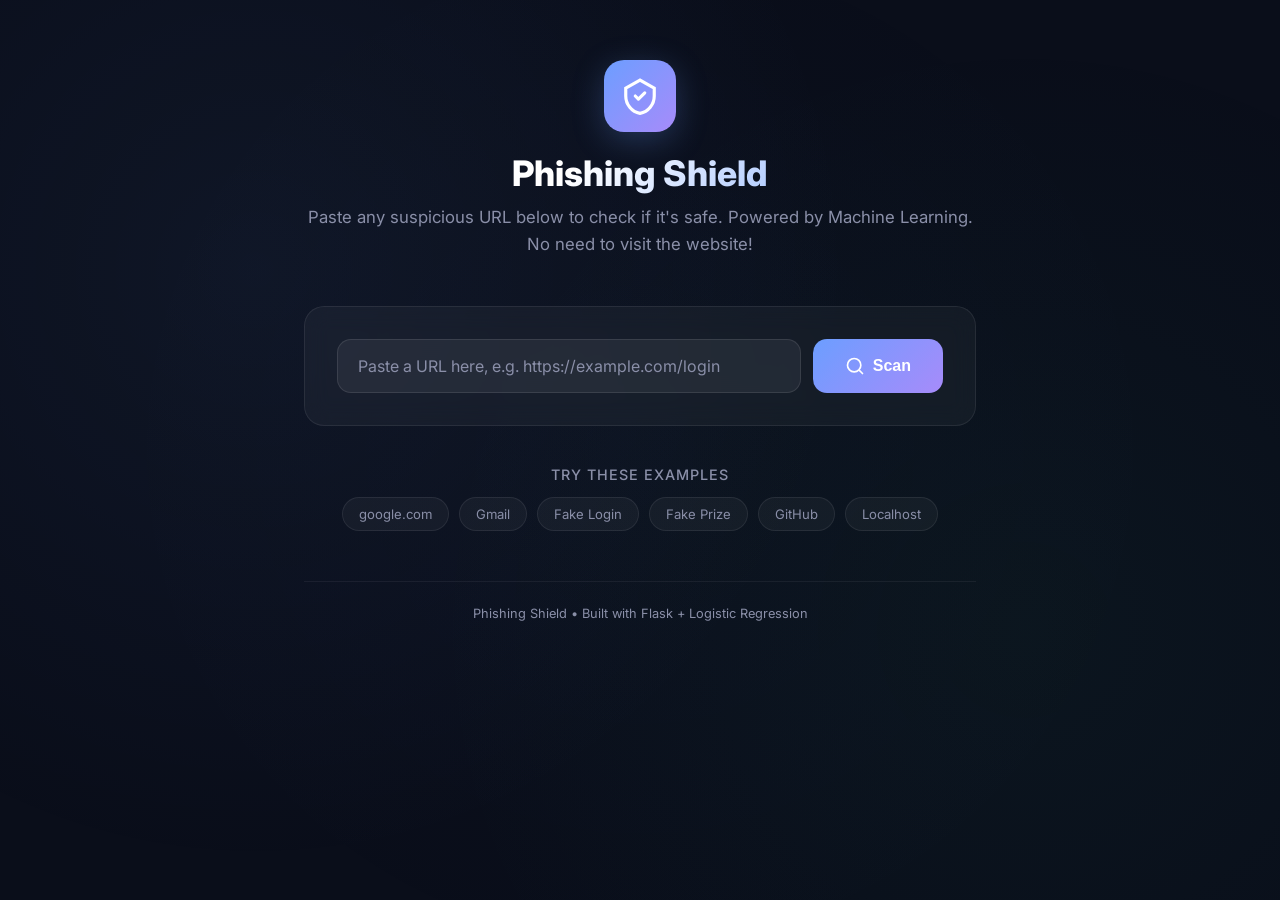
<file: phishing website detection system/backend/templates/index.html>
<!DOCTYPE html>
<html lang="en">

<head>
    <meta charset="UTF-8">
    <meta name="viewport" content="width=device-width, initial-scale=1.0">
    <title>Phishing Shield</title>
    <meta name="description" content="Check if a website is safe or phishing before you visit it.">
    <link href="https://fonts.googleapis.com/css2?family=Inter:wght@300;400;500;600;700;800&display=swap"
        rel="stylesheet">
    <style>
        *,
        *::before,
        *::after {
            margin: 0;
            padding: 0;
            box-sizing: border-box;
        }

        :root {
            --bg-primary: #0a0e1a;
            --bg-card: rgba(255, 255, 255, 0.04);
            --bg-card-hover: rgba(255, 255, 255, 0.07);
            --text-primary: #e8eaf0;
            --text-secondary: #8a8fa8;
            --accent-blue: #6c9eff;
            --accent-green: #34d399;
            --accent-red: #f87171;
            --accent-yellow: #fbbf24;
            --glow-blue: rgba(108, 158, 255, 0.15);
            --glow-green: rgba(52, 211, 153, 0.15);
            --glow-red: rgba(248, 113, 113, 0.15);
        }

        body {
            font-family: 'Inter', -apple-system, sans-serif;
            background: var(--bg-primary);
            color: var(--text-primary);
            min-height: 100vh;
            overflow-x: hidden;
        }

        /* ── Animated Background ── */
        .bg-grid {
            position: fixed;
            inset: 0;
            z-index: 0;
            background-image:
                radial-gradient(circle at 20% 30%, rgba(108, 158, 255, 0.06) 0%, transparent 50%),
                radial-gradient(circle at 80% 70%, rgba(52, 211, 153, 0.04) 0%, transparent 50%),
                radial-gradient(circle at 50% 50%, rgba(108, 158, 255, 0.02) 0%, transparent 70%);
            animation: bgPulse 8s ease-in-out infinite alternate;
        }

        @keyframes bgPulse {
            0% {
                opacity: 0.6;
            }

            100% {
                opacity: 1;
            }
        }

        .container {
            position: relative;
            z-index: 1;
            max-width: 720px;
            margin: 0 auto;
            padding: 60px 24px 40px;
        }

        /* ── Header ── */
        .header {
            text-align: center;
            margin-bottom: 48px;
        }

        .logo-icon {
            width: 72px;
            height: 72px;
            margin: 0 auto 20px;
            background: linear-gradient(135deg, var(--accent-blue), #a78bfa);
            border-radius: 20px;
            display: flex;
            align-items: center;
            justify-content: center;
            box-shadow: 0 8px 32px rgba(108, 158, 255, 0.25);
            animation: floatIcon 3s ease-in-out infinite;
        }

        @keyframes floatIcon {

            0%,
            100% {
                transform: translateY(0);
            }

            50% {
                transform: translateY(-6px);
            }
        }

        .logo-icon svg {
            width: 38px;
            height: 38px;
        }

        .header h1 {
            font-size: 2.2rem;
            font-weight: 800;
            background: linear-gradient(135deg, #fff 40%, var(--accent-blue));
            -webkit-background-clip: text;
            -webkit-text-fill-color: transparent;
            margin-bottom: 10px;
        }

        .header p {
            font-size: 1.05rem;
            color: var(--text-secondary);
            line-height: 1.6;
        }

        /* ── Search Box ── */
        .scan-box {
            background: var(--bg-card);
            border: 1px solid rgba(255, 255, 255, 0.08);
            border-radius: 20px;
            padding: 32px;
            backdrop-filter: blur(12px);
            margin-bottom: 28px;
            transition: border-color 0.3s;
        }

        .scan-box:focus-within {
            border-color: rgba(108, 158, 255, 0.4);
            box-shadow: 0 0 40px var(--glow-blue);
        }

        .input-row {
            display: flex;
            gap: 12px;
        }

        .url-input {
            flex: 1;
            background: rgba(255, 255, 255, 0.06);
            border: 1px solid rgba(255, 255, 255, 0.1);
            border-radius: 14px;
            padding: 16px 20px;
            font-size: 1rem;
            color: var(--text-primary);
            font-family: 'Inter', sans-serif;
            outline: none;
            transition: border-color 0.3s, background 0.3s;
        }

        .url-input::placeholder {
            color: var(--text-secondary);
        }

        .url-input:focus {
            border-color: var(--accent-blue);
            background: rgba(108, 158, 255, 0.06);
        }

        .scan-btn {
            padding: 16px 32px;
            background: linear-gradient(135deg, #6c9eff, #a78bfa);
            border: none;
            border-radius: 14px;
            color: #fff;
            font-size: 1rem;
            font-weight: 600;
            cursor: pointer;
            display: flex;
            align-items: center;
            gap: 8px;
            transition: transform 0.2s, box-shadow 0.2s;
            white-space: nowrap;
        }

        .scan-btn:hover {
            transform: translateY(-2px);
            box-shadow: 0 8px 24px rgba(108, 158, 255, 0.35);
        }

        .scan-btn:active {
            transform: scale(0.97);
        }

        .scan-btn:disabled {
            opacity: 0.6;
            cursor: not-allowed;
            transform: none;
        }

        .scan-btn svg {
            width: 20px;
            height: 20px;
        }

        .hint {
            margin-top: 14px;
            font-size: 0.82rem;
            color: var(--text-secondary);
            text-align: center;
        }

        /* ── Result Card ── */
        .result-card {
            border-radius: 20px;
            padding: 36px 32px;
            text-align: center;
            animation: slideUp 0.5s ease-out;
            display: none;
        }

        .result-card.visible {
            display: block;
        }

        @keyframes slideUp {
            from {
                opacity: 0;
                transform: translateY(20px);
            }

            to {
                opacity: 1;
                transform: translateY(0);
            }
        }

        .result-card.safe {
            background: linear-gradient(135deg, rgba(52, 211, 153, 0.08), rgba(52, 211, 153, 0.03));
            border: 1px solid rgba(52, 211, 153, 0.2);
            box-shadow: 0 8px 40px var(--glow-green);
        }

        .result-card.danger {
            background: linear-gradient(135deg, rgba(248, 113, 113, 0.08), rgba(248, 113, 113, 0.03));
            border: 1px solid rgba(248, 113, 113, 0.2);
            box-shadow: 0 8px 40px var(--glow-red);
        }

        .result-card.loading {
            background: var(--bg-card);
            border: 1px solid rgba(108, 158, 255, 0.2);
            box-shadow: 0 8px 40px var(--glow-blue);
        }

        .result-icon {
            width: 72px;
            height: 72px;
            margin: 0 auto 18px;
            border-radius: 50%;
            display: flex;
            align-items: center;
            justify-content: center;
        }

        .result-icon.safe {
            background: rgba(52, 211, 153, 0.12);
        }

        .result-icon.danger {
            background: rgba(248, 113, 113, 0.12);
        }

        .result-icon.loading {
            background: rgba(108, 158, 255, 0.12);
        }

        .result-icon svg {
            width: 36px;
            height: 36px;
        }

        .result-title {
            font-size: 1.5rem;
            font-weight: 700;
            margin-bottom: 8px;
        }

        .result-title.safe {
            color: var(--accent-green);
        }

        .result-title.danger {
            color: var(--accent-red);
        }

        .result-title.loading {
            color: var(--accent-blue);
        }

        .result-url {
            font-size: 0.85rem;
            color: var(--text-secondary);
            word-break: break-all;
            margin-bottom: 16px;
            padding: 10px 16px;
            background: rgba(0, 0, 0, 0.2);
            border-radius: 10px;
            display: inline-block;
            max-width: 100%;
        }

        .result-desc {
            font-size: 0.95rem;
            color: var(--text-secondary);
            line-height: 1.7;
            margin-bottom: 20px;
        }

        .result-note {
            font-size: 0.85rem;
            color: var(--accent-yellow);
            font-style: italic;
            margin-top: 10px;
        }

        /* ── Confidence Bar ── */
        .confidence-section {
            margin-top: 18px;
        }

        .confidence-label {
            font-size: 0.85rem;
            color: var(--text-secondary);
            margin-bottom: 8px;
        }

        .confidence-bar {
            width: 100%;
            height: 10px;
            background: rgba(255, 255, 255, 0.06);
            border-radius: 99px;
            overflow: hidden;
        }

        .confidence-fill {
            height: 100%;
            border-radius: 99px;
            transition: width 0.8s ease-out;
        }

        .confidence-fill.safe {
            background: linear-gradient(90deg, #34d399, #6ee7b7);
        }

        .confidence-fill.danger {
            background: linear-gradient(90deg, #f87171, #fca5a5);
        }

        .confidence-value {
            font-size: 1.8rem;
            font-weight: 700;
            margin-top: 8px;
        }

        .confidence-value.safe {
            color: var(--accent-green);
        }

        .confidence-value.danger {
            color: var(--accent-red);
        }

        /* ── Example URLs ── */
        .examples {
            margin-top: 40px;
            text-align: center;
        }

        .examples h3 {
            font-size: 0.9rem;
            color: var(--text-secondary);
            font-weight: 500;
            margin-bottom: 14px;
            text-transform: uppercase;
            letter-spacing: 1px;
        }

        .example-chips {
            display: flex;
            flex-wrap: wrap;
            gap: 10px;
            justify-content: center;
        }

        .chip {
            padding: 8px 16px;
            background: var(--bg-card);
            border: 1px solid rgba(255, 255, 255, 0.08);
            border-radius: 99px;
            font-size: 0.82rem;
            color: var(--text-secondary);
            cursor: pointer;
            transition: all 0.2s;
        }

        .chip:hover {
            background: var(--bg-card-hover);
            border-color: rgba(108, 158, 255, 0.3);
            color: var(--text-primary);
        }

        /* ── Footer ── */
        .footer {
            text-align: center;
            margin-top: 50px;
            padding-top: 24px;
            border-top: 1px solid rgba(255, 255, 255, 0.06);
            font-size: 0.8rem;
            color: var(--text-secondary);
        }

        /* ── Spinner ── */
        .spinner {
            display: inline-block;
            width: 20px;
            height: 20px;
            border: 2px solid rgba(255, 255, 255, 0.3);
            border-top-color: #fff;
            border-radius: 50%;
            animation: spin 0.7s linear infinite;
        }

        @keyframes spin {
            to {
                transform: rotate(360deg);
            }
        }

        /* ── Responsive ── */
        @media (max-width: 600px) {
            .container {
                padding: 40px 16px 30px;
            }

            .header h1 {
                font-size: 1.6rem;
            }

            .input-row {
                flex-direction: column;
            }

            .scan-btn {
                justify-content: center;
            }

            .scan-box {
                padding: 24px 20px;
            }
        }
    </style>
</head>

<body>
    <div class="bg-grid"></div>

    <div class="container">
        <!-- Header -->
        <header class="header">
            <div class="logo-icon">
                <svg viewBox="0 0 24 24" fill="none">
                    <path d="M12 2L3 7V12C3 17.25 6.75 22.13 12 23C17.25 22.13 21 17.25 21 12V7L12 2Z" stroke="#fff"
                        stroke-width="2" />
                    <path d="M9 12L11 14L15 10" stroke="#fff" stroke-width="2" stroke-linecap="round"
                        stroke-linejoin="round" />
                </svg>
            </div>
            <h1>Phishing Shield</h1>
            <p>Paste any suspicious URL below to check if it's safe. Powered by Machine Learning. No need to visit the
                website!</p>
        </header>

        <!-- Scan Box -->
        <div class="scan-box">
            <div class="input-row">
                <input type="url" id="url-input" class="url-input"
                    placeholder="Paste a URL here, e.g. https://example.com/login" autocomplete="off"
                    spellcheck="false">
                <button id="scan-btn" class="scan-btn">
                    <svg viewBox="0 0 24 24" fill="none">
                        <path d="M21 21L16.65 16.65M19 11A8 8 0 1 1 3 11a8 8 0 0 1 16 0Z" stroke="currentColor"
                            stroke-width="2" stroke-linecap="round" />
                    </svg>
                    Scan
                </button>
            </div>
        </div>

        <!-- Result Card -->
        <div class="result-card" id="result-card">
            <div class="result-icon" id="result-icon"><!-- SVG injected by JS --></div>
            <div class="result-title" id="result-title"></div>
            <div class="result-url" id="result-url"></div>
            <div class="result-desc" id="result-desc"></div>
            <div class="result-note" id="result-note"></div>
            <div class="confidence-section" id="confidence-section">
                <div class="confidence-label">Model Confidence</div>
                <div class="confidence-bar">
                    <div class="confidence-fill" id="confidence-fill"></div>
                </div>
                <div class="confidence-value" id="confidence-value"></div>
            </div>
        </div>

        <!-- Example URLs -->
        <div class="examples">
            <h3>Try these examples</h3>
            <div class="example-chips">
                <span class="chip" data-url="https://www.google.com">google.com</span>
                <span class="chip" data-url="https://mail.google.com/mail/u/0/#inbox">Gmail</span>
                <span class="chip" data-url="http://secure-login-update-verify.com/signin">Fake Login</span>
                <span class="chip" data-url="http://free-iphone-winner-click-now.net">Fake Prize</span>
                <span class="chip" data-url="https://github.com">GitHub</span>
                <span class="chip" data-url="http://localhost:8888/tree">Localhost</span>
            </div>
        </div>

        <!-- Footer -->
        <footer class="footer">
            Phishing Shield &bull; Built with Flask + Logistic Regression
        </footer>
    </div>

    <script>
        const API_BASE = window.location.origin;

        const urlInput = document.getElementById('url-input');
        const scanBtn = document.getElementById('scan-btn');
        const resultCard = document.getElementById('result-card');
        const resultIcon = document.getElementById('result-icon');
        const resultTitle = document.getElementById('result-title');
        const resultUrl = document.getElementById('result-url');
        const resultDesc = document.getElementById('result-desc');
        const resultNote = document.getElementById('result-note');
        const confidenceFill = document.getElementById('confidence-fill');
        const confidenceValue = document.getElementById('confidence-value');
        const confidenceSection = document.getElementById('confidence-section');

        const ICONS = {
            safe: `<svg viewBox="0 0 24 24" fill="none"><path d="M12 2L3 7V12C3 17.25 6.75 22.13 12 23C17.25 22.13 21 17.25 21 12V7L12 2Z" fill="rgba(52,211,153,0.15)" stroke="#34d399" stroke-width="2"/><path d="M9 12L11 14L15 10" stroke="#34d399" stroke-width="2" stroke-linecap="round" stroke-linejoin="round"/></svg>`,
            danger: `<svg viewBox="0 0 24 24" fill="none"><path d="M12 2L3 7V12C3 17.25 6.75 22.13 12 23C17.25 22.13 21 17.25 21 12V7L12 2Z" fill="rgba(248,113,113,0.15)" stroke="#f87171" stroke-width="2"/><path d="M12 9V13M12 17H12.01" stroke="#f87171" stroke-width="2" stroke-linecap="round"/></svg>`,
        };

        // ── Scan Button ──
        scanBtn.addEventListener('click', scan);
        urlInput.addEventListener('keydown', (e) => { if (e.key === 'Enter') scan(); });

        // ── Example Chips ──
        document.querySelectorAll('.chip').forEach(chip => {
            chip.addEventListener('click', () => {
                urlInput.value = chip.dataset.url;
                scan();
            });
        });

        async function scan() {
            const url = urlInput.value.trim();
            if (!url) {
                urlInput.focus();
                return;
            }

            // Show loading
            scanBtn.disabled = true;
            scanBtn.innerHTML = `<span class="spinner"></span> Scanning…`;
            showResult('loading', 'Analyzing…', url, 'Sending URL to the AI model…', '', null);

            try {
                const res = await fetch(`${API_BASE}/predict`, {
                    method: 'POST',
                    headers: { 'Content-Type': 'application/json' },
                    body: JSON.stringify({ url }),
                });

                if (!res.ok) throw new Error(`Server error ${res.status}`);

                const data = await res.json();
                const isSafe = data.prediction === 'good';

                showResult(
                    isSafe ? 'safe' : 'danger',
                    isSafe ? '✅ Safe Website' : '🚨 Phishing Detected!',
                    data.url,
                    isSafe
                        ? 'This URL appears to be legitimate. No phishing indicators were found by the ML model.'
                        : 'Warning! This URL exhibits phishing characteristics. Do NOT enter any personal information on this site.',
                    data.note || '',
                    data.confidence
                );
            } catch (err) {
                showResult(
                    'danger',
                    '⚠️ Scan Failed',
                    url,
                    `Could not reach the backend server. Make sure app.py is running.\n\nError: ${err.message}`,
                    '',
                    null
                );
            }

            scanBtn.disabled = false;
            scanBtn.innerHTML = `<svg viewBox="0 0 24 24" fill="none"><path d="M21 21L16.65 16.65M19 11A8 8 0 1 1 3 11a8 8 0 0 1 16 0Z" stroke="currentColor" stroke-width="2" stroke-linecap="round"/></svg> Scan`;
        }

        function showResult(type, title, url, desc, note, confidence) {
            resultCard.className = `result-card visible ${type}`;

            resultIcon.className = `result-icon ${type}`;
            resultIcon.innerHTML = type === 'loading'
                ? `<span class="spinner" style="width:32px;height:32px;border-width:3px;border-color:rgba(108,158,255,0.3);border-top-color:#6c9eff;"></span>`
                : (ICONS[type] || '');

            resultTitle.className = `result-title ${type}`;
            resultTitle.textContent = title;

            resultUrl.textContent = url;
            resultDesc.textContent = desc;
            resultNote.textContent = note || '';
            resultNote.style.display = note ? 'block' : 'none';

            if (confidence !== null && confidence !== undefined) {
                confidenceSection.style.display = 'block';
                confidenceFill.className = `confidence-fill ${type}`;
                confidenceFill.style.width = `${confidence}%`;
                confidenceValue.className = `confidence-value ${type}`;
                confidenceValue.textContent = `${confidence}%`;
            } else {
                confidenceSection.style.display = 'none';
            }
        }
    </script>
</body>

</html>
</file>
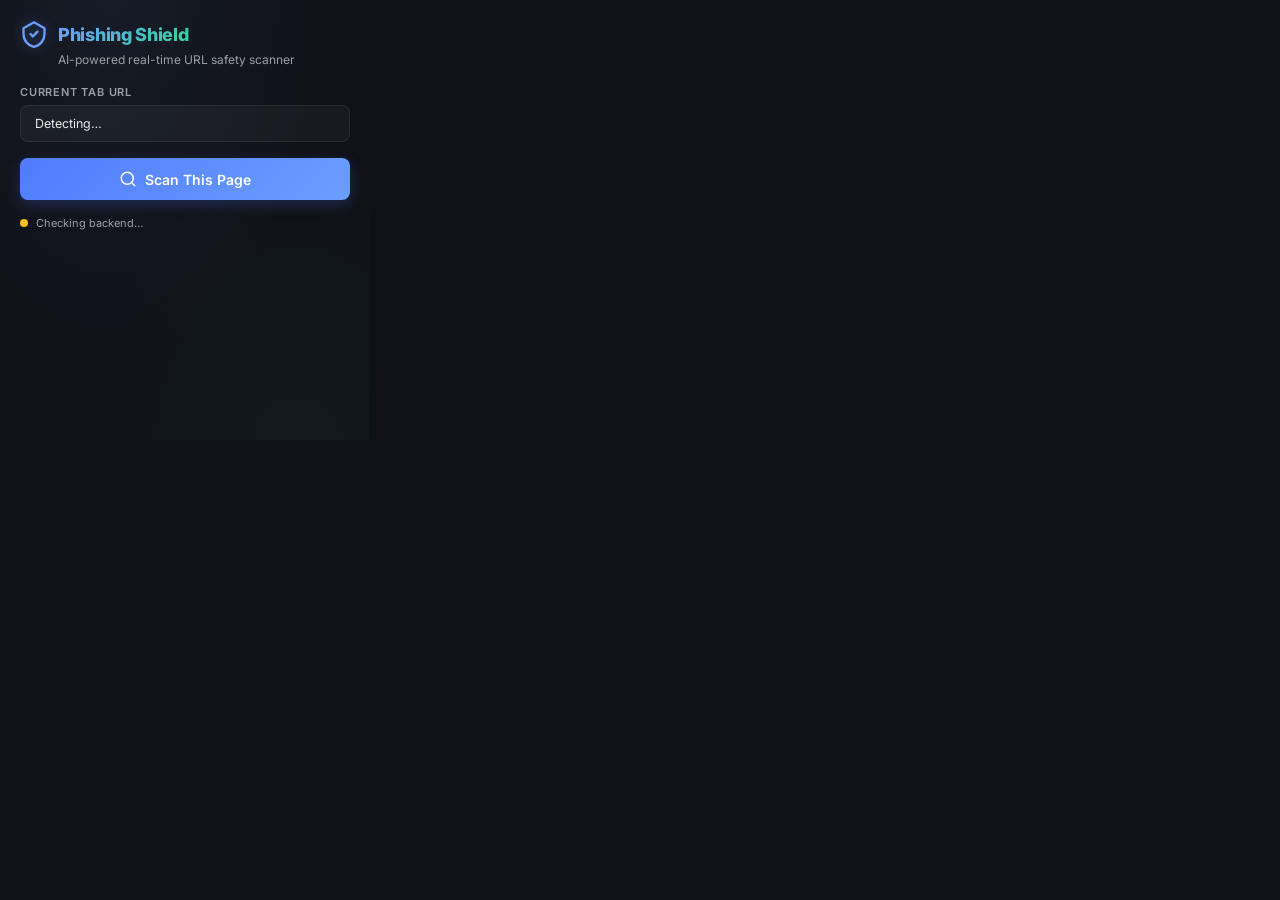
<file: phishing website detection system/chrome_extension/popup.html>
<!DOCTYPE html>
<html lang="en">
<head>
  <meta charset="UTF-8" />
  <meta name="viewport" content="width=device-width, initial-scale=1.0" />
  <title>Phishing Shield</title>
  <link rel="stylesheet" href="popup.css" />
  <link rel="preconnect" href="https://fonts.googleapis.com" />
  <link rel="preconnect" href="https://fonts.gstatic.com" crossorigin />
  <link href="https://fonts.googleapis.com/css2?family=Inter:wght@400;500;600;700;800&display=swap" rel="stylesheet" />
</head>
<body>
  <!-- ─── Header ─────────────────────────────────────────────── -->
  <header id="header">
    <div class="logo-row">
      <svg class="shield-icon" viewBox="0 0 24 24" fill="none" xmlns="http://www.w3.org/2000/svg">
        <path d="M12 2L3 7V12C3 17.25 6.75 22.13 12 23C17.25 22.13 21 17.25 21 12V7L12 2Z"
              stroke="currentColor" stroke-width="2" stroke-linecap="round" stroke-linejoin="round"/>
        <path class="shield-check" d="M9 12L11 14L15 10"
              stroke="currentColor" stroke-width="2" stroke-linecap="round" stroke-linejoin="round"/>
      </svg>
      <h1>Phishing Shield</h1>
    </div>
    <p class="tagline">AI-powered real-time URL safety scanner</p>
  </header>

  <!-- ─── URL Display ────────────────────────────────────────── -->
  <section id="url-section">
    <label for="current-url">Current Tab URL</label>
    <div class="url-box" id="url-box">
      <span id="current-url">Detecting…</span>
    </div>
  </section>

  <!-- ─── Result Card ────────────────────────────────────────── -->
  <section id="result-card" class="hidden">
    <div class="result-icon-wrapper" id="result-icon-wrapper">
      <!-- Injected by JS -->
    </div>
    <h2 id="result-title">Analyzing…</h2>
    <p id="result-description"></p>

    <!-- Confidence Bar -->
    <div class="confidence-section">
      <div class="confidence-label">
        <span>Confidence</span>
        <span id="confidence-value">—</span>
      </div>
      <div class="confidence-track">
        <div class="confidence-fill" id="confidence-fill"></div>
      </div>
    </div>
  </section>

  <!-- ─── Scan Button ────────────────────────────────────────── -->
  <button id="scan-btn" class="scan-btn">
    <svg class="btn-icon" viewBox="0 0 24 24" fill="none"><path d="M21 21L16.65 16.65M19 11A8 8 0 1 1 3 11a8 8 0 0 1 16 0Z" stroke="currentColor" stroke-width="2" stroke-linecap="round"/></svg>
    Scan This Page
  </button>

  <!-- ─── Status Bar ─────────────────────────────────────────── -->
  <footer id="footer">
    <div class="status-dot" id="status-dot"></div>
    <span id="status-text">Checking backend…</span>
  </footer>

  <script src="popup.js"></script>
</body>
</html>
</file>
<file: phishing website detection system/chrome_extension/popup.css>
/* ═══════════════════════════════════════════════════════════════
   Phishing Shield – Chrome Extension Popup Styles
   Premium dark-mode design with glassmorphism & micro-animations
   ═══════════════════════════════════════════════════════════════ */

/* ── CSS Custom Properties ────────────────────────────────── */
:root {
  --bg-primary:    #0f1117;
  --bg-card:       rgba(255, 255, 255, 0.04);
  --bg-card-hover: rgba(255, 255, 255, 0.07);
  --border-subtle: rgba(255, 255, 255, 0.08);
  --text-primary:  #e8eaed;
  --text-secondary:#9aa0a6;
  --accent-blue:   #6c9eff;
  --accent-green:  #34d399;
  --accent-red:    #f87171;
  --accent-amber:  #fbbf24;
  --radius:        12px;
  --radius-sm:     8px;
  --font:          'Inter', -apple-system, BlinkMacSystemFont, sans-serif;
}

/* ── Reset & Base ─────────────────────────────────────────── */
*, *::before, *::after { margin: 0; padding: 0; box-sizing: border-box; }

body {
  width: 370px;
  min-height: 440px;
  font-family: var(--font);
  background: var(--bg-primary);
  color: var(--text-primary);
  padding: 20px;
  overflow-x: hidden;
  position: relative;
}

/* Subtle gradient overlay */
body::before {
  content: '';
  position: absolute;
  inset: 0;
  background: radial-gradient(ellipse at 30% -10%, rgba(108,158,255,0.08) 0%, transparent 60%),
              radial-gradient(ellipse at 80% 110%, rgba(52,211,153,0.06) 0%, transparent 50%);
  pointer-events: none;
  z-index: 0;
}

body > * { position: relative; z-index: 1; }

/* ── Header ───────────────────────────────────────────────── */
#header { margin-bottom: 18px; }

.logo-row {
  display: flex;
  align-items: center;
  gap: 10px;
}

.shield-icon {
  width: 28px;
  height: 28px;
  color: var(--accent-blue);
  filter: drop-shadow(0 0 6px rgba(108,158,255,0.4));
  animation: pulse-glow 3s ease-in-out infinite;
}

@keyframes pulse-glow {
  0%, 100% { filter: drop-shadow(0 0 6px rgba(108,158,255,0.4)); }
  50%     { filter: drop-shadow(0 0 12px rgba(108,158,255,0.7)); }
}

h1 {
  font-size: 18px;
  font-weight: 800;
  letter-spacing: -0.3px;
  background: linear-gradient(135deg, #6c9eff 0%, #34d399 100%);
  -webkit-background-clip: text;
  -webkit-text-fill-color: transparent;
}

.tagline {
  font-size: 12px;
  color: var(--text-secondary);
  margin-top: 4px;
  margin-left: 38px;
}

/* ── URL Section ──────────────────────────────────────────── */
#url-section { margin-bottom: 16px; }

#url-section label {
  display: block;
  font-size: 11px;
  font-weight: 600;
  text-transform: uppercase;
  letter-spacing: 0.8px;
  color: var(--text-secondary);
  margin-bottom: 6px;
}

.url-box {
  background: var(--bg-card);
  border: 1px solid var(--border-subtle);
  border-radius: var(--radius-sm);
  padding: 10px 14px;
  font-size: 12.5px;
  color: var(--text-primary);
  word-break: break-all;
  max-height: 58px;
  overflow-y: auto;
  transition: border-color 0.25s ease;
}

.url-box:hover { border-color: rgba(255,255,255,0.15); }

/* ── Result Card ──────────────────────────────────────────── */
#result-card {
  background: var(--bg-card);
  border: 1px solid var(--border-subtle);
  border-radius: var(--radius);
  padding: 20px;
  text-align: center;
  margin-bottom: 16px;
  backdrop-filter: blur(12px);
  -webkit-backdrop-filter: blur(12px);
  transition: transform 0.3s ease, opacity 0.3s ease;
}

#result-card.hidden {
  display: none;
}

#result-card.safe    { border-color: rgba(52,211,153,0.3); box-shadow: 0 0 30px rgba(52,211,153,0.06); }
#result-card.danger  { border-color: rgba(248,113,113,0.3); box-shadow: 0 0 30px rgba(248,113,113,0.06); }
#result-card.loading { border-color: rgba(108,158,255,0.25); }

/* icon wrapper */
.result-icon-wrapper {
  width: 56px;
  height: 56px;
  border-radius: 50%;
  display: flex;
  align-items: center;
  justify-content: center;
  margin: 0 auto 12px;
  animation: pop-in 0.35s cubic-bezier(.175,.885,.32,1.275);
}

@keyframes pop-in {
  0%   { transform: scale(0); opacity: 0; }
  100% { transform: scale(1); opacity: 1; }
}

.result-icon-wrapper.safe   { background: rgba(52,211,153,0.12); }
.result-icon-wrapper.danger { background: rgba(248,113,113,0.12); }
.result-icon-wrapper.loading { background: rgba(108,158,255,0.1); }

.result-icon-wrapper svg {
  width: 28px;
  height: 28px;
}

#result-title {
  font-size: 16px;
  font-weight: 700;
  margin-bottom: 4px;
}

#result-description {
  font-size: 12px;
  color: var(--text-secondary);
  line-height: 1.5;
}

/* ── Confidence Bar ───────────────────────────────────────── */
.confidence-section { margin-top: 16px; }

.confidence-label {
  display: flex;
  justify-content: space-between;
  font-size: 11px;
  font-weight: 600;
  color: var(--text-secondary);
  margin-bottom: 6px;
  text-transform: uppercase;
  letter-spacing: 0.6px;
}

#confidence-value { color: var(--text-primary); }

.confidence-track {
  width: 100%;
  height: 6px;
  background: rgba(255,255,255,0.06);
  border-radius: 3px;
  overflow: hidden;
}

.confidence-fill {
  height: 100%;
  width: 0%;
  border-radius: 3px;
  transition: width 0.8s cubic-bezier(.25,.8,.25,1);
}

.confidence-fill.safe   { background: linear-gradient(90deg, #34d399, #6ee7b7); }
.confidence-fill.danger { background: linear-gradient(90deg, #f87171, #fca5a5); }

/* ── Scan Button ──────────────────────────────────────────── */
.scan-btn {
  width: 100%;
  display: flex;
  align-items: center;
  justify-content: center;
  gap: 8px;
  padding: 12px 0;
  font-family: var(--font);
  font-size: 14px;
  font-weight: 600;
  color: #fff;
  background: linear-gradient(135deg, #4f7cff 0%, #6c9eff 100%);
  border: none;
  border-radius: var(--radius-sm);
  cursor: pointer;
  transition: transform 0.15s ease, box-shadow 0.25s ease;
  box-shadow: 0 4px 14px rgba(79,124,255,0.25);
  margin-bottom: 16px;
}

.scan-btn:hover {
  transform: translateY(-1px);
  box-shadow: 0 6px 20px rgba(79,124,255,0.35);
}

.scan-btn:active { transform: translateY(0); }

.scan-btn:disabled {
  opacity: 0.5;
  cursor: not-allowed;
  transform: none;
  box-shadow: none;
}

.btn-icon {
  width: 18px;
  height: 18px;
}

/* spinning state */
.scan-btn.scanning .btn-icon {
  animation: spin 0.8s linear infinite;
}

@keyframes spin {
  to { transform: rotate(360deg); }
}

/* ── Footer / Status Bar ──────────────────────────────────── */
#footer {
  display: flex;
  align-items: center;
  gap: 8px;
  font-size: 11px;
  color: var(--text-secondary);
}

.status-dot {
  width: 8px;
  height: 8px;
  border-radius: 50%;
  background: var(--accent-amber);
  flex-shrink: 0;
  transition: background 0.3s ease;
}

.status-dot.online  { background: var(--accent-green); box-shadow: 0 0 6px rgba(52,211,153,0.5); }
.status-dot.offline { background: var(--accent-red);   box-shadow: 0 0 6px rgba(248,113,113,0.5); }

/* ── Scrollbar ────────────────────────────────────────────── */
::-webkit-scrollbar { width: 4px; }
::-webkit-scrollbar-track { background: transparent; }
::-webkit-scrollbar-thumb { background: rgba(255,255,255,0.1); border-radius: 4px; }
</file>
